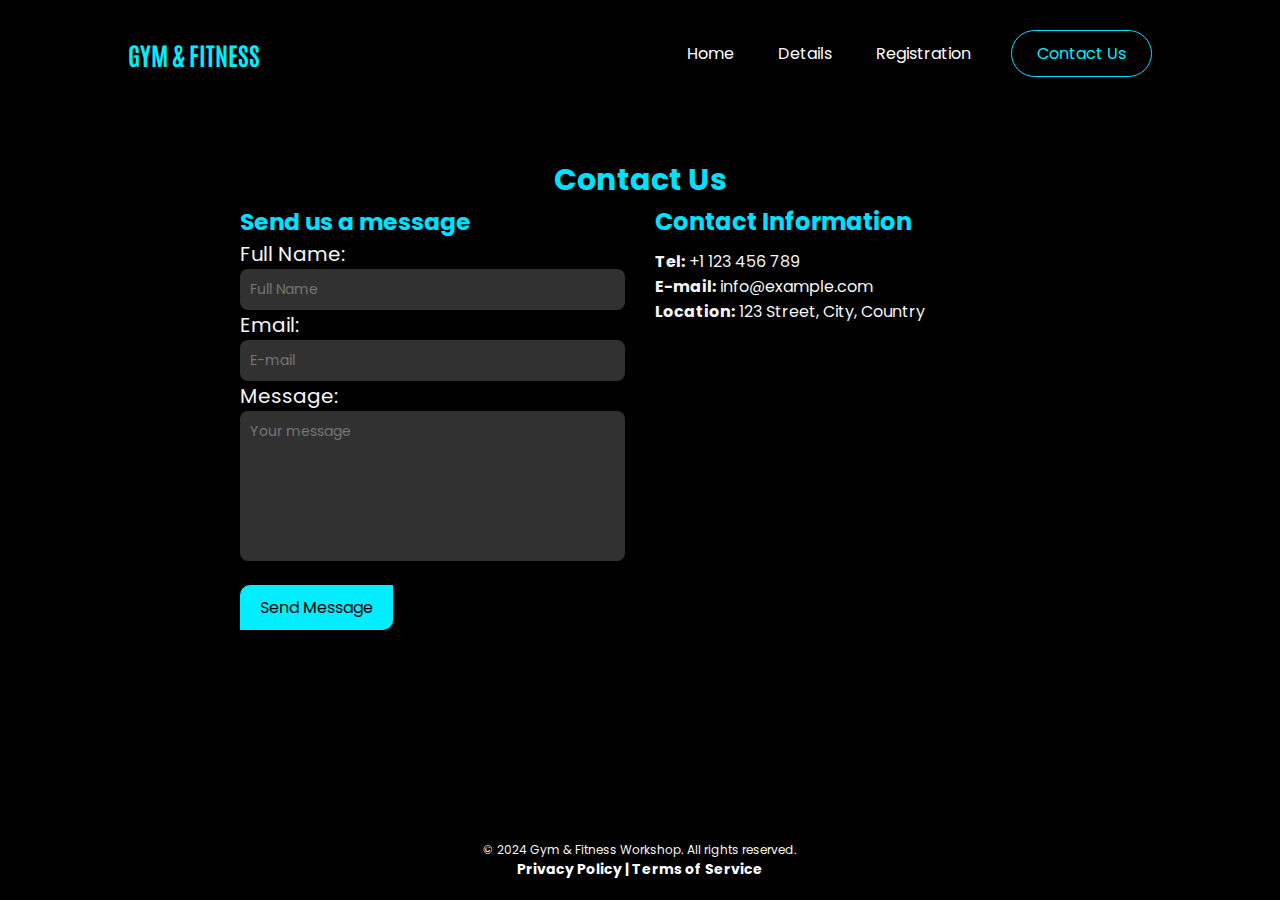
<file: contact.html>
<!DOCTYPE html>
<html lang="en">
<head>
    <title>Gym & Fitness Workshop - Home</title>
    <meta charset="UTF-8">
    <meta name="viewport" content="width=device-width, initial-scale=1.0">
    <link rel="preconnect" href="https://fonts.googleapis.com">
    <link rel="preconnect" href="https://fonts.gstatic.com" crossorigin>
    <link href="https://fonts.googleapis.com/css2?family=Poppins:ital,wght@0,100;0,200;0,300;0,400;0,500;0,600;0,700;0,800;0,900;1,100;1,200;1,300;1,400;1,500;1,600;1,700;1,800;1,900&family=Antonio:wght@100..700&family=Poppins:ital,wght@0,100;0,200;0,300;0,400;0,500;0,600;0,700;0,800;0,900;1,100;1,200;1,300;1,400;1,500;1,600;1,700;1,800;1,900&" rel="stylesheet">
    <link rel="stylesheet" href="/css/style.css">
</head>
<body>

    <!--HEADER SECTION-->
    <header>
        <!--Logo-->
        <h1>Gym & Fitness</h1>
        <!--Navegation Bar-->
        <nav>
            <ul class="nav_links">
                <li><a href="index.html">Home</a></li>
                <li><a href="details.html">Details</a></li>
                <li><a href="registration.html">Registration</a></li>
            </ul>
        </nav>
        <!--Contact Button-->
        <a href="contact.html">
            <button class="cta-btn-active"> Contact Us </button>
        </a>
    </header>
    <!--END HEADER-->

    <!--MAIN SECTION-->
    <main>
        <section class="contact-page">
            <div class="contact-container">
                <h2>Contact Us</h2>
                <div class="contact-wrapper">
                    <div class="contact-form">
                        <h3>Send us a message</h3>
                        <form class="form-group" action="#" method="post">
                            <label for="name">Full Name:</label>
                            <input type="text" id="name" placeholder="Full Name" required>
                          
                            <label for="email">Email:</label>
                            <input type="email" id="email" placeholder="E-mail" required>
                          
                            <label for="message">Message:</label>
                            <textarea id="message" placeholder="Your message" required ></textarea>
                          
                            <button type="submit">Send Message</button>
                          </form>
                    </div>
                    <div class="contact-info">
                        <h3>Contact Information</h3>
                        <p><b>Tel:</b> +1 123 456 789</p>
                        <p><b>E-mail:</b> info@example.com</p>
                        <p><b>Location:</b> 123 Street, City, Country</p>
                    </div>
                </div>
            </div>
        </section>
    </main>
    <!--END MAIN -->

    <!--FOOTER SECTION-->
    <footer class="contact-footer">
        <p>
          &copy; 2024 Gym & Fitness Workshop. All rights reserved. <br>
          <a href="#">Privacy Policy |</a>
          <a href="#">Terms of Service</a>
        </p>
      </footer>
      
    <!--END FOOTER-->


</body>
</html>
</file>
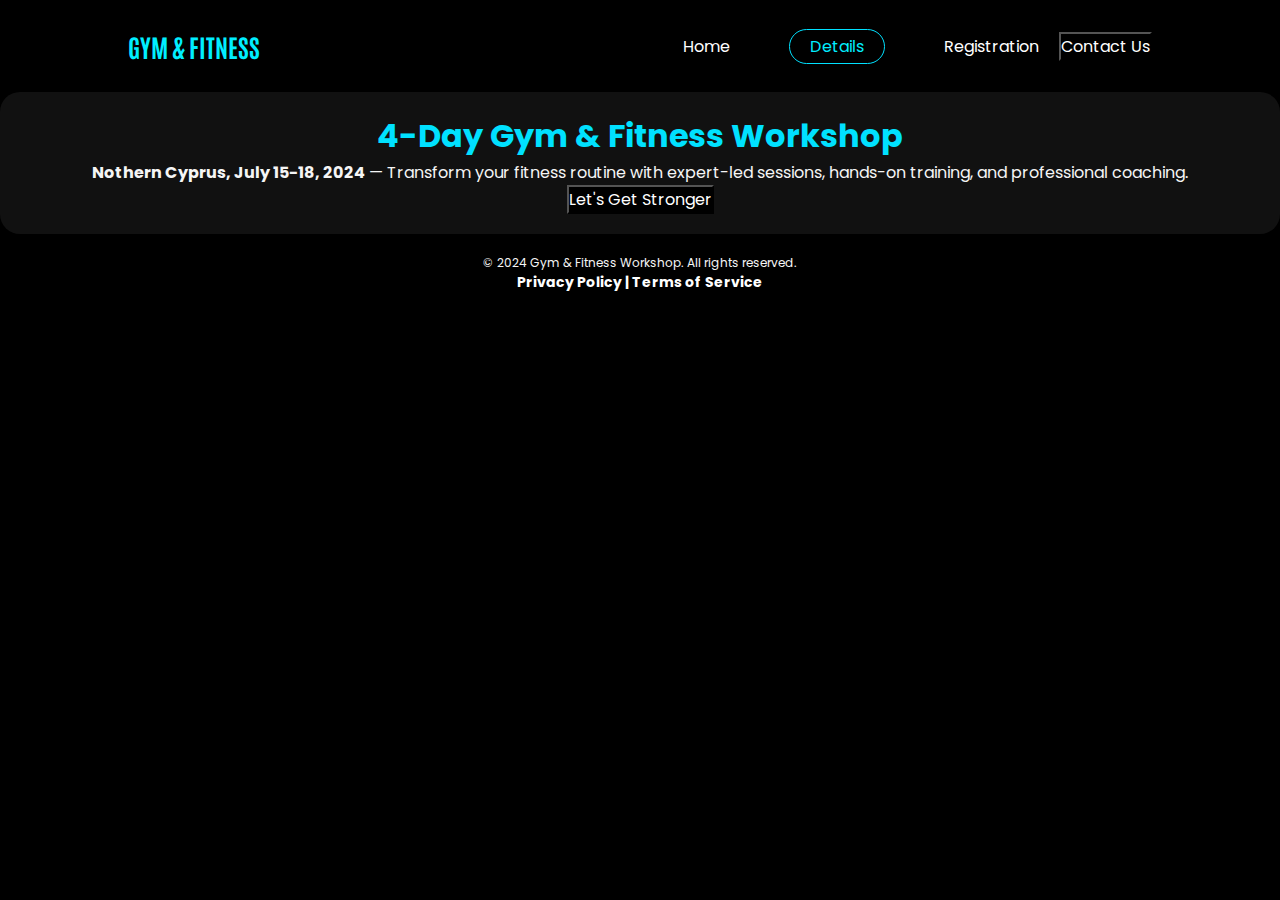
<file: details.html>
<!DOCTYPE html>
<html lang="en">
<head>
    <meta charset="UTF-8">
    <meta name="viewport" content="width=device-width, initial-scale=1.0">
    <link rel="preconnect" href="https://fonts.googleapis.com">
    <link rel="preconnect" href="https://fonts.gstatic.com" crossorigin>
    <link href="https://fonts.googleapis.com/css2?family=Poppins:ital,wght@0,100;0,200;0,300;0,400;0,500;0,600;0,700;0,800;0,900;1,100;1,200;1,300;1,400;1,500;1,600;1,700;1,800;1,900&family=Press+Start+2P&display=swap" rel="stylesheet">
    <link rel="stylesheet" href="/css/style.css">
    <link rel="preconnect" href="https://fonts.gstatic.com" crossorigin>
    <link href="https://fonts.googleapis.com/css2?family=Antonio:wght@100..700&family=Poppins:ital,wght@0,100;0,200;0,300;0,400;0,500;0,600;0,700;0,800;0,900;1,100;1,200;1,300;1,400;1,500;1,600;1,700;1,800;1,900&family=Press+Start+2P&display=swap" rel="stylesheet">
    <title>Gym & Fitness Workshop - Details</title>
</head>
<body>

    <!--HEADER SECTION-->
    <header>
        <h1>Gym & Fitness</h1>
        <nav>
            <ul class="nav_links">
                <li><a href="index.html">Home</a></li>
                <li><a href="" class="active">Details</a></li>
                <li><a href="/registration.html">Registration</a></li>
            </ul>
        </nav>
        <a href="contact.html"><button  class="contact" >Contact Us</button></a>
    </header>
    <!--END HEADER-->

    <!--MAIN SECTION-->
    <section>
            <div class="hero-section-det">
                <div class="hero-content">
                    <h1>4-Day Gym & Fitness Workshop</h1>
                    <p><b>Nothern Cyprus, July 15-18, 2024</b> — Transform your fitness routine with expert-led sessions, hands-on training, and professional coaching.</p>
                    <a href="registration.html"><button class="cta">Let's Get Stronger</button></a>
                </div>
            </div>
        </section>
    <!--END MAIN -->

    <!--FOOTER SECTION-->
    <footer>
        <p>
          &copy; 2024 Gym & Fitness Workshop. All rights reserved. <br>
          <a href="">Privacy Policy |</a>
          <a href="">Terms of Service</a>
        </p>
      </footer>
      
    <!--END FOOTER-->

</body>
</html>
</file>
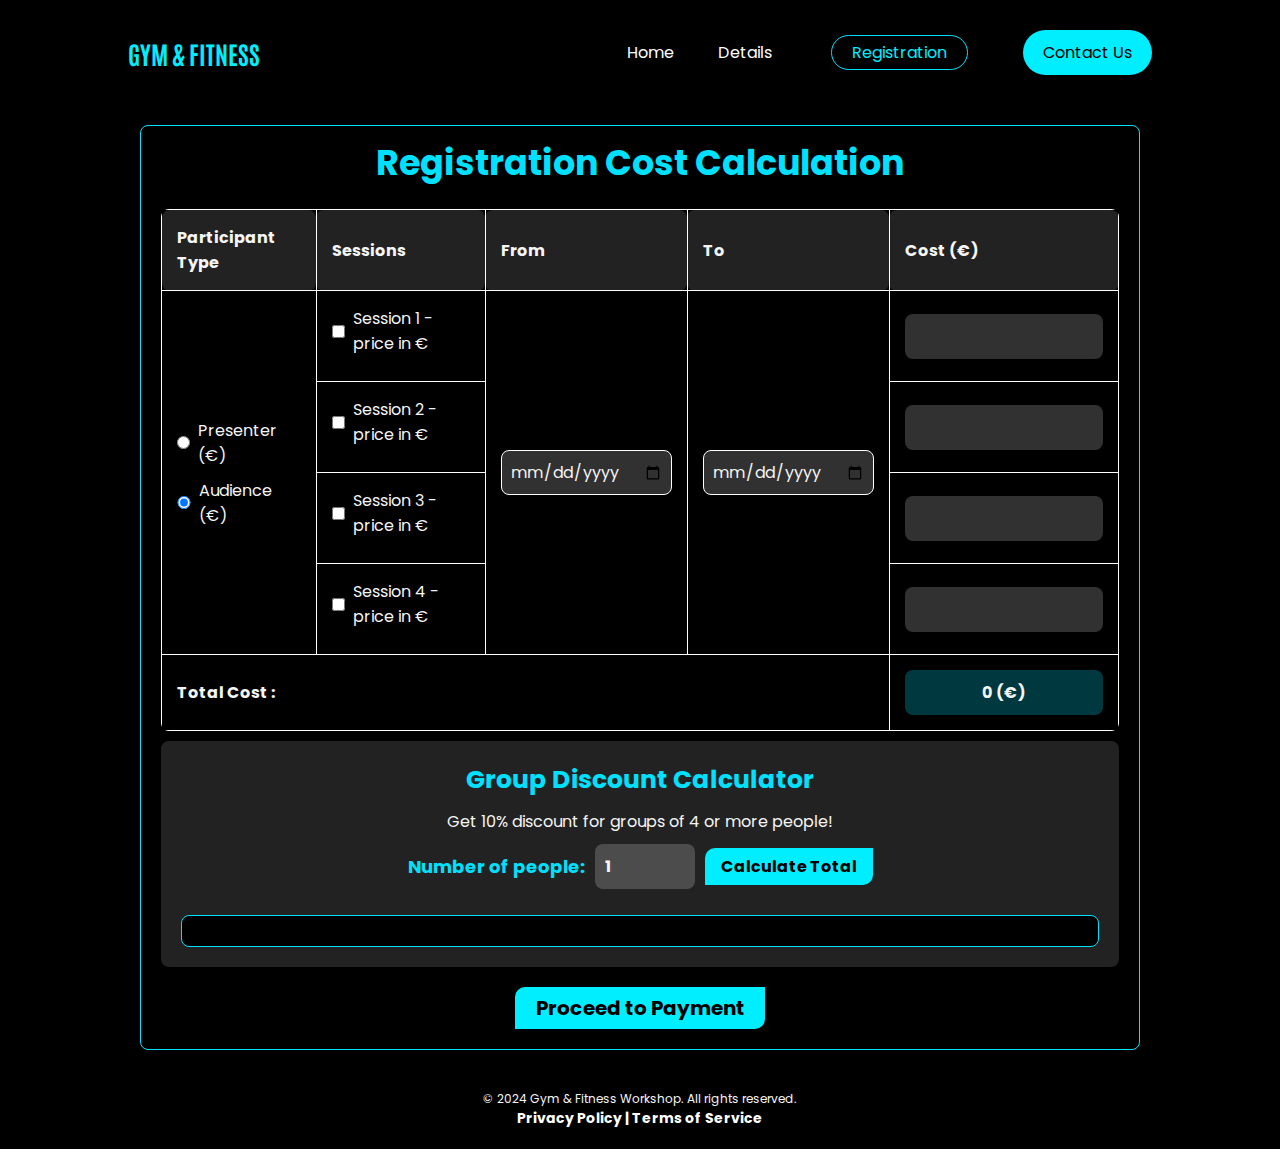
<file: registration.html>
<!DOCTYPE html>
<html lang="en">
<head>
    <title>Gym & Fitness Workshop - Home</title>
    <meta charset="UTF-8">
    <meta name="viewport" content="width=device-width, initial-scale=1.0">
    <link rel="preconnect" href="https://fonts.googleapis.com">
    <link rel="preconnect" href="https://fonts.gstatic.com" crossorigin>
    <link href="https://fonts.googleapis.com/css2?family=Poppins:ital,wght@0,100;0,200;0,300;0,400;0,500;0,600;0,700;0,800;0,900;1,100;1,200;1,300;1,400;1,500;1,600;1,700;1,800;1,900&family=Antonio:wght@100..700&family=Poppins:ital,wght@0,100;0,200;0,300;0,400;0,500;0,600;0,700;0,800;0,900;1,100;1,200;1,300;1,400;1,500;1,600;1,700;1,800;1,900&" rel="stylesheet">
    <link rel="stylesheet" href="/css/style.css">
</head>
<body>

    <!--HEADER SECTION-->
    <header>
        <!--Logo-->
        <h1>Gym & Fitness</h1>
        <!--Navegation Bar-->
        <nav>
            <ul class="nav_links">
                <li><a href="index.html">Home</a></li>
                <li><a href="details.html">Details</a></li>
                <li><a href="#" class="active">Registration</a></li>
            </ul>
        </nav>
        <!--Contact Button-->
        <a href="contact.html">
            <button class="cta-btn"> Contact Us </button>
        </a>
    </header>

    <!--MAIN SECTION-->
    <main>
        <div class="pricing-section">
            <h2>Registration Cost Calculation</h2>
            <table>
                <thead>
                    <tr>
                        <th>Participant Type</th>
                        <th>Sessions</th>
                        <th>From</th>
                        <th>To</th>
                        <th>Cost (€)</th>
                    </tr>
                </thead>
                <tbody>
                    <tr>
                        <td rowspan="4">
                            <div class="participant-options">
                                <div class="option">
                                    <input type="radio" name="participantType" id="presenter" value="presenter">
                                    <label for="presenter">Presenter (€)</label>
                                </div>
                                <div class="option">
                                    <input type="radio" name="participantType" id="audience" value="audience" checked>
                                    <label for="audience">Audience (€)</label>
                                </div>
                            </div>
                        </td>
                        <td>
                            <div class="session-option">
                                <input type="checkbox" id="session-1" value="session1">
                                <label for="session-1">Session 1 - price in €</label>
                            </div>
                        </td>
                        <td rowspan="4"> <input type="date" id="fromDate" required>
                        </td>
                        <td rowspan="4"> <input type="date" id="toDate" required>
                        </td>
                        <td>
                            <input type="text" class="item-cost" id="cost-session-1" value="" readonly>
                        </td>
                    </tr>
                    <tr>
                        <td>
                            <div class="session-option">
                                <input type="checkbox" id="session-2" value="session2">
                                <label for="session-2">Session 2 - price in €</label>
                            </div>
                        </td>
                        <td>
                            <input type="text" class="item-cost" id="cost-session-2" value="" readonly>
                        </td>
                    </tr>
                    <tr>
                        <td>
                            <div class="session-option">
                                <input type="checkbox" id="session-3" value="session3">
                                <label for="session-3">Session 3 - price in €</label>
                            </div>
                        </td>
                        <td>
                            <input type="text" class="item-cost" id="cost-session-3" value="" readonly>
                        </td>
                    </tr>
                    <tr>
                        <td>
                            <div class="session-option">
                                <input type="checkbox" id="session-4" value="session4">
                                <label for="session-4">Session 4 - price in €</label>
                            </div>
                        </td>
                        <td>
                            <input type="text" class="item-cost" id="cost-session-4" value="" readonly>
                        </td>
                    </tr>
                    <tr>
                        <td colspan="4" class="total-cost-label">Total Cost : </td>
                        <td class="total-cost-value">
                            <input type="text" id="totalCost" value="0 (€)" readonly>
                        </td>
                    </tr>
                </tbody>
            </table>

            <div class="calculator-section">
                <h3>Group Discount Calculator</h3>
                <p>Get 10% discount for groups of 4 or more people!</p>
                <div class="input-group">
                    <label for="participants">Number of people:</label>
                    <input type="number" id="participants" min="1" value="1">
                    <button onclick="calculatePrice()">Calculate Total</button>
                </div>
                <div class="calc-details" id="calculationDetails"></div>
            </div>

            <div class="payment-button">
                <button class="btn-send">Proceed to Payment</button>
            </div>
        </div>
    </main>

    <footer>
        <p>
            &copy; 2024 Gym & Fitness Workshop. All rights reserved. <br>
            <a href="">Privacy Policy |</a>
            <a href="">Terms of Service</a>
        </p>
    </footer>
    <script src="java/script.js">
    </script>
</body>

</html>
</file>
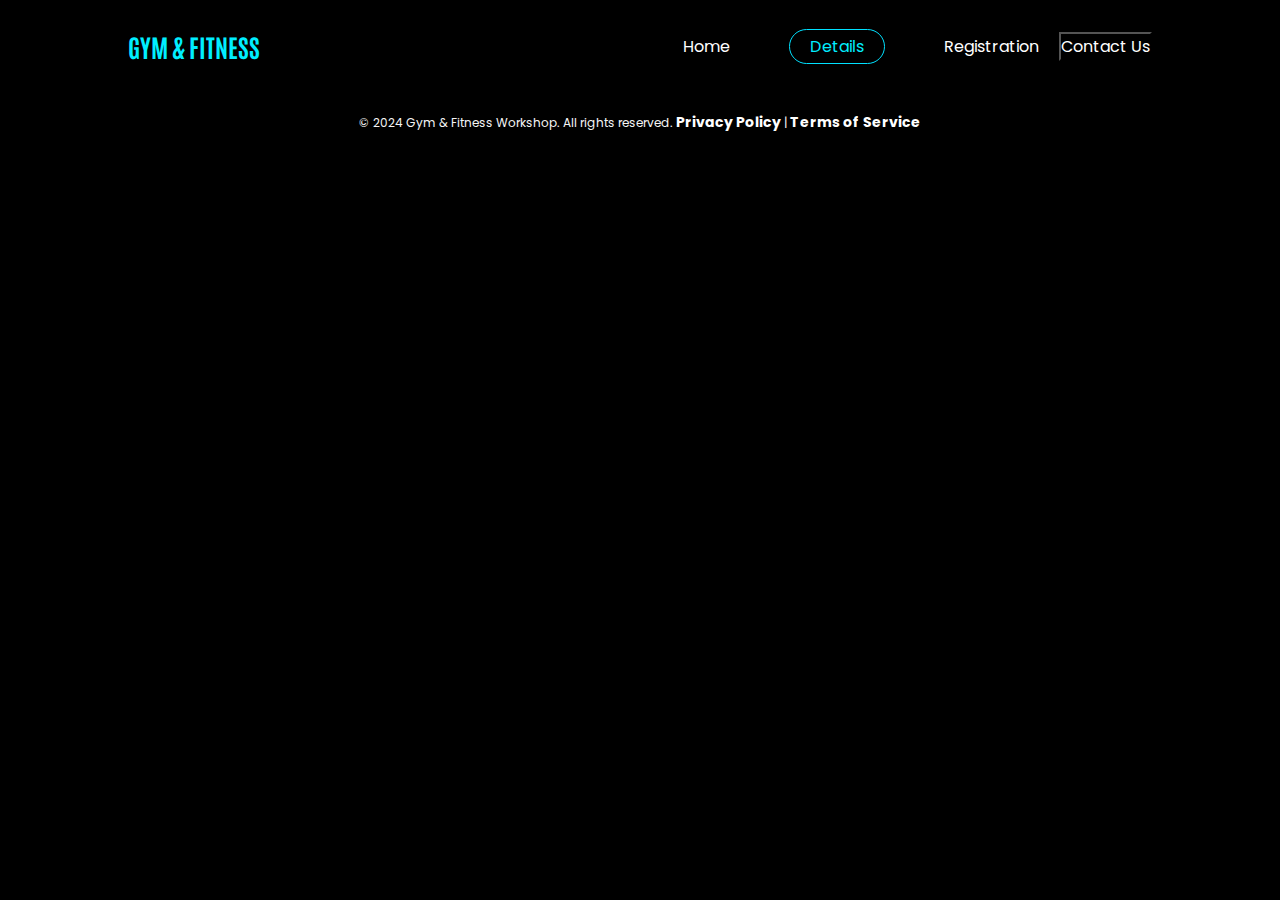
<file: main/details.html>
<!DOCTYPE html>
<html lang="en">
<head>
    <meta charset="UTF-8">
    <meta name="viewport" content="width=device-width, initial-scale=1.0">
    <link rel="preconnect" href="https://fonts.googleapis.com">
    <link rel="preconnect" href="https://fonts.gstatic.com" crossorigin>
    <link href="https://fonts.googleapis.com/css2?family=Poppins:ital,wght@0,100;0,200;0,300;0,400;0,500;0,600;0,700;0,800;0,900;1,100;1,200;1,300;1,400;1,500;1,600;1,700;1,800;1,900&family=Press+Start+2P&display=swap" rel="stylesheet">
    <link rel="stylesheet" href="/css/style.css">
    <link rel="preconnect" href="https://fonts.gstatic.com" crossorigin>
    <link href="https://fonts.googleapis.com/css2?family=Antonio:wght@100..700&family=Poppins:ital,wght@0,100;0,200;0,300;0,400;0,500;0,600;0,700;0,800;0,900;1,100;1,200;1,300;1,400;1,500;1,600;1,700;1,800;1,900&family=Press+Start+2P&display=swap" rel="stylesheet">
    <title>Gym & Fitness Workshop - Details</title>
</head>
<body>

    <!--HEADER SECTION-->
    <header>
        <h1>Gym & Fitness</h1>
        <nav>
            <ul class="nav_links">
                <li><a href="/main/index.html">Home</a></li>
                <li><a href="" class="active">Details</a></li>
                <li><a href="/main/registration.html">Registration</a></li>
            </ul>
        </nav>
        <a href="/main/contact.html"><button  class="contact" >Contact Us</button></a>
    </header>
    <!--END HEADER-->

    <!--MAIN SECTION-->
    <main>
    </main>
    <!--END MAIN -->

    <!--FOOTER SECTION-->
    <footer>
        <p>
          &copy; 2024 Gym & Fitness Workshop. All rights reserved. 
          <a href="/privacy-policy">Privacy Policy</a> | 
          <a href="/terms-of-service">Terms of Service</a>
        </p>
      </footer>
      
    <!--END FOOTER-->

</body>
</html>
</file>
<file: css/style.css>
/*Global reset*/
* {
    box-sizing: border-box;
    margin: 0;
    padding: 0;
    font-family: 'Poppins', verdana, sans-serif;
    font-size: 16;
    color: whitesmoke;
    background-color: black;
}

h1, h2, h3, h4, h5, h6 {
    color: rgb(0, 225, 255);
    background: none;
}

p, ul, li, b, a {
    background:none; 
}

/*links, lists and button reset*/
li, a, button {
    font-family: 'Poppins', verdana, sans-serif;
    font-weight: 500px;
    font-size: 16px;
    color: white;
    text-decoration: none;
}

/*============================== 
==============HEADER============
==============================*/
header {
    display: flex;
    justify-content: flex-end;
    align-items: center;
    padding: 30px 10%;
}

/*header logo*/
header h1 {
    margin-right: auto;
    padding: 0;
    text-transform: uppercase;
    font-family: 'Antonio', verdana, sans-serif;
    font-size: 25px;
    color: rgb(0, 238, 255);
    cursor: none;
}

/*Navegation Bar*/
.nav_links { 
    list-style: none; 
}

.nav_links li {
    display: inline-block;
    padding: 0px 20px;
}

.nav_links li a:hover { 
    color:rgb(0, 238, 255);
    border-bottom: 2px solid rgb(0, 238, 255);
}

/*Contact button*/
.cta-btn {
    margin-left: 20px;
    padding: 10px 20px;
    border: none;
    border-radius: 50px;
    color: black;
    background-color: rgb(0, 238, 255);
    cursor: pointer;
}

.cta-btn:hover {
    color: whitesmoke;
    background-color: rgba(0, 238, 255, 0.466);
    transition: all 0.3s ease 0s;
}

/*Active page effect on navegation bar*/
.active {
    margin-left: 15px;
    margin-right: 15px;
    padding: 5px 20px;
    border: 1px solid rgb(0, 225, 255);
    border-radius: 50px;
    color: rgb(0, 238, 255);
    background-color: rgb(0, 0, 0);
    pointer-events: none; /*no click*/
} 

/*============================== 
==============HOME==============
==============================*/
/*Hero section*/
.hero-section {
    display: flex;
    align-items: center;
    justify-content: space-around;
    width: 100%;
    height: 100vh;
    padding: 0px 100px;
    background-image: url(/img/banner.png);
    background-repeat: no-repeat;
    background-size: cover;
}

/*Hero - Text section*/
.hero-section h1 {
    width: 420px;
    color: whitesmoke;
    font-family: 'Antonio', verdana, sans-serif;
    font-weight: 400px;
    font-size: 50px;
}

.hero-section p {
    width: 430px;
    padding: 30px 0px;
    font-size: 18px;
}

.hero-content {
    padding: 20px;
    margin-left: auto;
    text-align: center;
    border-radius: 20px;
    background-color: rgba(255, 255, 255, 0.068);
}

.btn {
    display: inline-block;
    padding: 6px 16px;
    margin-top: 16px;
    border: none;
    border-radius: 15px 0px 15px 0px;
    color: black; 
    background-color: rgb(0, 238, 255);
    cursor: pointer;
}
.btn:hover {
    color: whitesmoke;
    background-color: rgba(0, 238, 255, 0.466);
    transition: all 0.4s ease 0s;
}

/*Info Section*/
.highlights h1 {
    padding: 20px;
    margin-bottom: -30px;
    font-family: 'Antonio', 'Poppins', verdana, sans-serif;
    font-size: 80px;
    text-align: center;
}

/*Info Card */
.card-container {
    display: flex;
    justify-content: center;
    flex-wrap: wrap;
}

.card {
    width: 330px;
    margin: 20px;
    border-radius: 8px;
    border: 1px solid rgb(0, 238, 255);
    overflow: hidden;
    text-align: left;
}

.card img {
    width: 100%;
    height: auto;
}

.card-content { 
    padding: 20px;
}

.card-content h3 {
    font-size: 20px;
}

.card-content p {
    margin: 0 auto;
    margin-bottom: -10px;
    font-size: 18px;
}

#card-x p {
    margin-top: 20px;
}

/*Image section homepage*/
.image-section {
    display: flex;
    flex-wrap: wrap;
    justify-content: center;
    gap: 20px;
    padding: 20px;
}
  
.image-section img {
    width: 450px;
    height: 250px;
    border-radius: 8px;
}

/*============================== 
============DETAILS=============
==============================*/

/*Hero section of Details page*/
.hero-section-details {
    display: flex;
    align-items: center;
    justify-content: space-around;
    width: 100%;
    height: 100vh;
    padding: 0px 100px;
    background-image: url(/img/banner2.png);
    background-repeat: no-repeat;
    background-size: cover;
}

.hero-section-details h1 {
    width: 800px;
    color: whitesmoke;
    font-family: 'Antonio', verdana, sans-serif;
    font-size: 55px;
}

.hero-section-details p {
    width: 800px;
    padding: 30px;
    font-size: 32px;
}

.hero-content-details {
    padding: 20px;
    margin: auto;
    text-align: center;
    border-radius: 20px;
    background-color: rgba(255, 255, 255, 0.068);
}

/*Infor area*/
.learn {
    margin-bottom: -50px;
    padding: 30px;
    font-size: 1.1em;
}

.learn h3 {
    font-size: 30px;
}

.learn a {
    font-size: 20px;
    text-decoration: underline;
}

/* Coach Section */
.instructors-section {
    padding: 40px 20px;
    text-align: center;
}

.instructors-section h2 {
    font-size: 30px;
}

.instructors-section p {
    font-size: 18px;
}

.instructor-cards {
    display: flex;
    flex-wrap: wrap;
    justify-content: center;
    gap: 20px;
}

.instructor-card {
    width: 250px;
    padding: 5px;
    border: 1px solid rgb(0, 238, 255);
    border-radius: 8px;
}

.instructor-card img {
    width: 100%;
}

.instructor-card h3 {
    margin-bottom: 5px;
    font-size: 25px;
    color: rgb(0, 174, 255);
}

.instructor-card p {
    font-size: 16px;
}

#i-card-x h3 {
    margin-top: 5.5px;
    margin-bottom: 2.5px;
}

/* Schedule Section */
.schedule-section {
    max-width: 1000px;
    margin: 0 auto;
    padding: 50px 20px;
    border: 1px solid rgb(0, 238, 255);
    border-radius: 8px;
}

.schedule-section h2 {
    text-transform: uppercase;
    font-size: 28px;   
    text-align: center;
}

.schedule-section p {
    text-align: center;
    font-size: 18px;
}

.day-block {
    margin-bottom: 20px;
    padding: 20px;
    border-radius: 8px;
    background-color: #111;
}

.schedule-section .day-block p {
    text-align: justify;
}

.day-block h3 {
    font-size: 22px;
    color: rgb(0, 174, 255);
}

.day-block h4 {
    font-size: 20px;
}

.day-block ul {
    padding-left: 20px;
    margin-top: 10px;
}

.day-block ul li {
    margin-bottom: 8px;
    line-height: 1.5;
}

/*Workshop Moments*/
.workshop-moments {
    padding: 40px 20px;
    text-align: center;
}

.workshop-moments h2 {
    font-size: 30px;
}

.pictures img, video {
    width: 500px;
    margin: 10px;
    border-radius: 8px;
}

/*Comments Section*/
.comment {
    padding: 40px 20px;
    text-align: center;
}

.comment h3 {
    margin-top: -50px;
    margin-bottom: 20px;
    font-size: 30px;
}

.comments {
    max-width: 600px;
    margin: 10px auto;
    padding: 10px;
    border-radius: 8px;
    background-color: #111;
}

/*Faq section*/
.faq {
    max-width: 700px;
    margin: 0 auto;
    margin-top: -50px;
    padding: 40px 20px;
}

.faq h3 {
    margin-bottom: 30px;
    font-size: 30px;
    text-align: center;
}

.faq-card {
    padding: 10px;
    margin-bottom: 15px;
    border-radius: 8px;
    background-color: #111;
}

/*Certificate Section*/
.certf {    
    margin-top: -50px;
    padding: 40px 20px;
    text-align: center;
}

.certf h3 {
    font-size: 30px;
}

.certf ul {
    margin-top: 10px;
    list-style-type: none;
}

.certf ul li {
    margin-bottom: 10px;
}

/*Price Table*/
.table h3 {
    text-align: center;
    font-size: 30px;
}
.pricing-table {
    width: 100%;
    max-width: 600px;
    margin: 20px auto;
    border-collapse: collapse;
}

.pricing-table th, .pricing-table td {
    padding: 15px;
    border: 1px solid #444;
    text-align: center;
}

.pricing-table th {
    background-color: #22222286;
    color: rgb(0, 225, 255);
}

/*Register Button*/
.register {
    display: flex;
    justify-content: center;
    align-items: center;
    text-align: center;
}

.register a h3 {
    font-size: 20px;
}


/*============================== 
==========REGISTRATION==========
==============================*/

/*Main Table*/
.pricing-section {
    display: flex;
    flex-direction: column;
    gap: 10px;
    max-width: 1000px;
    margin: 20px auto;
    padding: 0px 20px;
    border: 1px solid rgb(0, 225, 255);
    border-radius: 8px;
}

.pricing-section h2 {
    margin-top: 10px;
    margin-bottom: 10px;
    font-size: 35px;
    text-align: center;
}

.pricing-section table {
    width: 100%;
    border-collapse: collapse;
    border-radius: 8px;
    overflow: hidden;
}

.pricing-section th, .pricing-section td {
    padding: 15px;
    border: 1px solid #ffffff;
    border-radius: 8px;
    text-align: left;
    font-size: 16px;
}

.pricing-section th {
    background-color: #222222;
    font-weight: bold;
}

/*Participant radios section */
.participant-options {
    display: flex;
    flex-direction: column;
    gap: 10px;
}

.participant-options .option {
    display: flex;
    align-items: center;
}

.participant-options input[type="radio"] {
    margin-right: 8px;
    width: 14px;
}

/* Session Checkbox */
.session-option {
    display: flex;
    align-items: center;
    margin-bottom: 10px;
}

.session-option input[type="checkbox"] {
    margin-right: 8px;
    width: 14px;
}

 .participant-options label, .session-option label {
    cursor: pointer;
}

/* Date input */
td input[type="date"] {
    width: 100%;
    padding: 8px;
    border: 1px solid #ffffff;
    border-radius: 8px;
    font-size: 16px;
    cursor: pin;
}

/* Individual cost inputs */
.item-cost {
    width: 100%;
    padding: 10px;
    border-radius: 8px;
    border: none;
    font-size: 16px;
    font-weight: bold;
    background-color: rgba(255, 255, 255, 0.192);
    text-align: center;
    cursor: default;
}

/* Total Cost Row */
.total-cost-label {
    font-weight: bold;
}

.total-cost-value input[type="text"] {
    width: 100%;
    padding: 10px;
    border-radius: 8px;
    border: none;
    font-size: 16px;
    font-weight: bold;
    background-color: rgba(0, 225, 255, 0.247);
    text-align: center;
    cursor: default;
}


/* Calculator Section*/
.calculator-section {
    display: flex;
    flex-direction: column;
    gap: 10px;
    padding: 20px;
    background-color: #222222;
    border-radius: 8px;
}

.calc-details{
    border: 1px solid rgb(0, 225, 255);
    border-radius: 8px;
    padding: 15px;
}


#calculationDetails p {
    text-align: left;
    font-size: 20px;
}

.input-group {
    display: flex;
    flex-wrap: wrap;
    align-items: center;
    margin: 0 auto;
    gap: 10px;
    background: none;
}

.calculator-section h3 {
    text-align: center;
    font-size: 25px;
}

.calculator-section p {
    text-align: center;
}

.input-group label {
    font-size: 18px;
    font-weight: bold;
    color: rgb(0, 225, 255);
    background-color: #222222;
}

.input-group input[type="number"] {
    width: 100px;
    padding: 10px;
    border-radius: 8px;
    border: none;
    font-size: 16px;
    font-weight: bold;
    background-color: rgba(255, 255, 255, 0.192);
    cursor: default;
}

.input-group button {
    padding: 6px 16px;
    border: none;
    border-radius: 10px 0px 10px 0px;
    font-weight: 700;
    color: black; 
    background-color: rgb(0, 238, 255);
    cursor: pointer;
}

.input-group button:hover {
    border: 1px solid rgb(0, 225, 255);
    color: rgb(0, 225, 255);
    background-color: rgba(0, 0, 0, 0.466);
    transition: all 0.4s ease 0s;
}

#calculationDetails {
    margin-top: 1rem;
    color: green;
    font-size: 25px;
}

/* Payment Button*/
.payment-button {
    margin-top: 10px;
    margin-bottom: 20px;
    text-align: center;
}

.btn-send {
    width: 250px;
    height: auto;
    padding: 6px 16px;
    border: none;
    font-size: 20px;
    font-weight: 700;
    border-radius: 10px 0px 10px 0px;
    color: black; 
    background-color: rgb(0, 238, 255);
    cursor: pointer;
}

.btn-send:hover {
    border: 1px solid rgb(0, 225, 255);
    color: rgb(0, 225, 255);
    background-color: rgba(0, 0, 0, 0.466);
    transition: all 0.4s ease 0s;
}

/*=============================
=============CONTACT===========
==============================*/

/*Contact button on the contact page*/
.cta-btn-active {
    margin-left: 20px;
    padding: 10px 25px;
    border: 1px solid rgb(0, 225, 255);
    border-radius: 50px;
    color: rgb(0, 238, 255);
    background-color: rgb(0, 0, 0);
    cursor: default;
}

.contact-page {
    min-height: 50vh;
    padding: 50px;
    text-align: center;
}

.contact-container {
    max-width: 800px;
    margin: 0 auto;
}

.contact-container h2 {
    margin-bottom: 1px;
    font-size: 30px;
}

.contact-wrapper {
    display: flex;
    flex-wrap: wrap;
    gap: 30px;
}
  
.contact-wrapper > * {
    flex: 1 1 300px;
}

.contact-form { 
    text-align: left; 
}

.contact-form {
    margin-bottom: 20px;
    font-size: 20px;
}

.form-group { 
    margin-bottom: 20px; 
}

input, textarea {
    width: 100%;
    padding: 10px;
    border-radius: 8px;
    border: none;
    font-size: 14px;
    background-color: rgba(255, 255, 255, 0.192);
}

textarea {
    height: 150px;
    resize: none;
}

input:focus,
textarea:focus {
    outline: none;
    box-shadow: 0px 0px 8px rgb(0, 238, 255);
    color: rgb(255, 255, 255);
}

form button {
    display: inline-block;
    padding: 10px 20px;
    margin-top: 16px;
    border: none;
    border-radius: 10px 0px 10px 0px;
    color: black; 
    background-color: rgb(0, 238, 255);
    cursor: pointer;
}

form button:hover {
    color: whitesmoke;
    background-color: rgba(0, 238, 255, 0.466);
    transition: all 0.4s ease 0s;
}

.contact-info { 
    text-align: left; 
}

.contact-info h3 {
    font-size: 24px;
    margin-bottom: 10px;
}

.contact-footer { 
    position: fixed
}

/*=============================
=============FOOTER============
==============================*/

footer {
    position: static;
    bottom: 0;
    width: 100%;
    height: auto;
    padding: 20px;
    font-size: 12px;
    background-color: black;
    text-align: center;
}

footer a {
    font-size: 14px;
    font-weight: bold;
    pointer-events: none;
}
</file>
